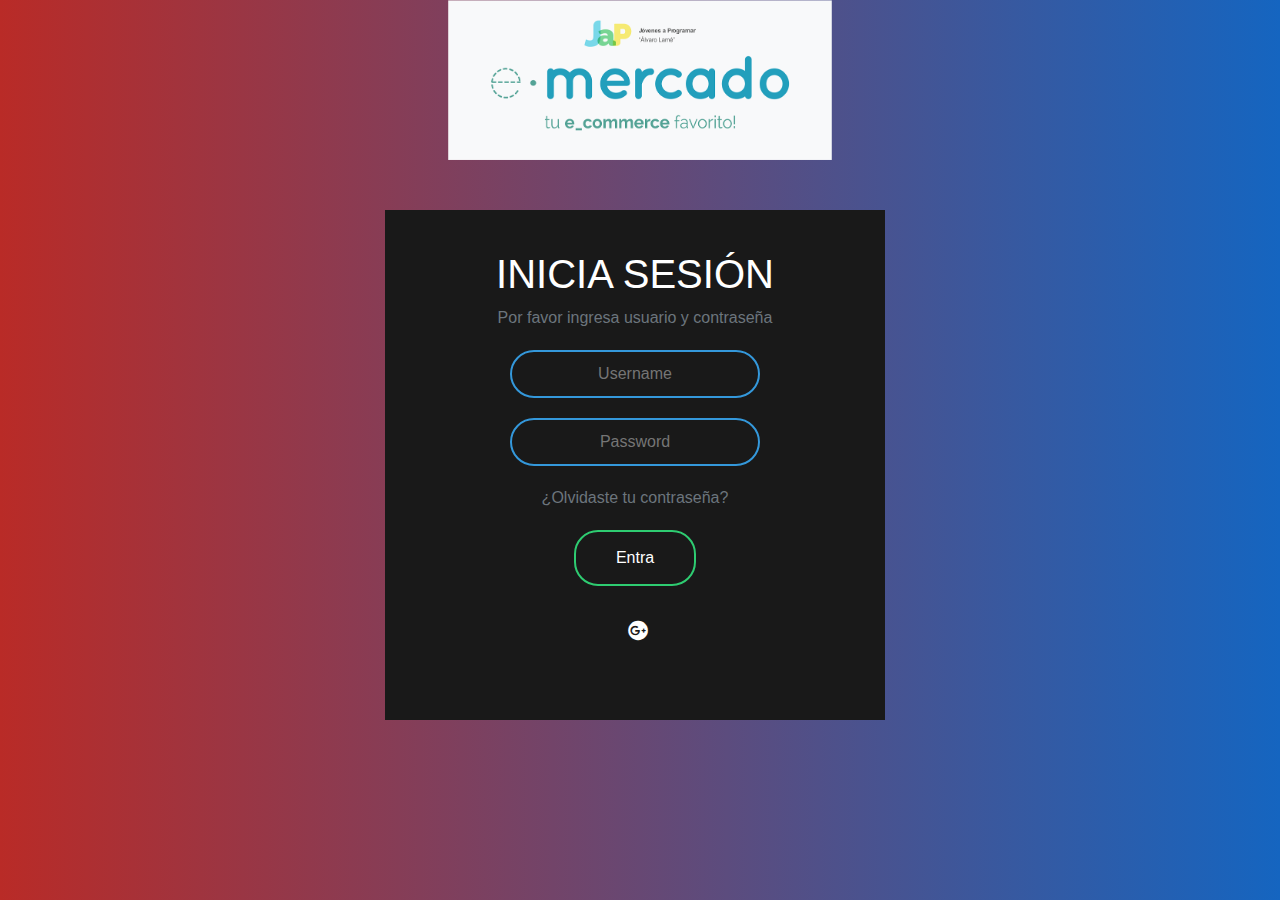
<file: index.html>
<!DOCTYPE html>
<html lang="en">

<head>
  <meta charset="UTF-8">
  <meta http-equiv="X-UA-Compatible" content="IE=edge">
  <meta name="viewport" content="width=device-width, initial-scale=1.0">
  <title>e-Mercado - Inicia sesión</title>
  <link href="css/login.css" rel="stylesheet">
  <link href="https://maxcdn.bootstrapcdn.com/bootstrap/4.0.0/css/bootstrap.min.css" rel="stylesheet">
  <link href="https://use.fontawesome.com/releases/v5.8.1/css/all.css" rel="stylesheet">
  <script src="js/login.js"></script>
  <meta name="google-signin-scope" content="profile email">
  <meta name="google-signin-client_id" content="425220375774-4iskf317vlvqga217o4dpl4fgro7o8lj.apps.googleusercontent.com" >
  <script src="https://apis.google.com/js/platform.js" async defer></script>
</head>

<body>
<div><img class="entrada" src="img/login.png"></div>
  <div class="container">
    <div class="row">
      
      <div class="col-md-6">
        
      <form onsubmit="event.preventDefault()" class="box">
            <h1>Inicia sesión</h1>
            <p class="text-muted"> Por favor ingresa usuario y contraseña</p> <input type="text" id="user" name=""
              placeholder="Username"> <input type="password" id="pass" name="" placeholder="Password"> 
              <a class="forgot text-muted" onclick="laproximasale();">¿Olvidaste tu contraseña?</a> 
              <input type="submit" onclick="ingreso(user.value,pass.value)" name="" value="Entra"
              href="#">
            <div class="col-md-12">
              <ul class="social-network social-circle">
                <li><a href="#" class="icoGoogle" title="Google +"><i class="fab fa-google-plus"></i></a><div class="g-signin2" data-onsuccess="onSignIn" data-theme="dark"></div></li> 
                
      
              </div>
              </ul>
            </div>
          </form>
          
  
   
    </div>

  <footer>
  </footer>

</body>

</html>
</file>
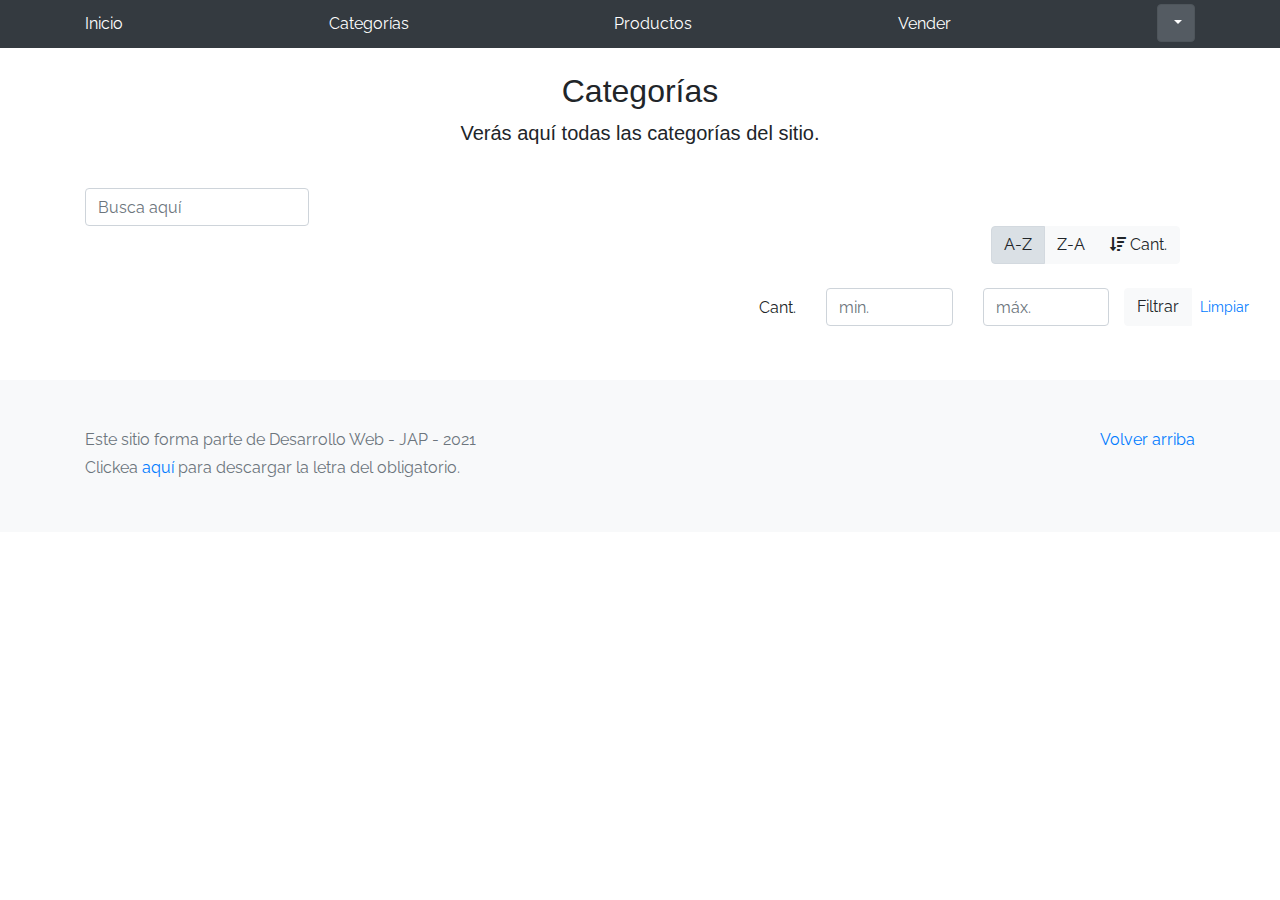
<file: categories.html>
<!DOCTYPE html>
<!-- saved from url=(0049)https://getbootstrap.com/docs/4.3/examples/album/ -->
<html lang="en">

<head>
  <meta http-equiv="Content-Type" content="text/html; charset=UTF-8">
  <meta name="viewport" content="width=device-width, initial-scale=1, shrink-to-fit=no">
  <meta name="description" content="">
  <title>eMercado - Todo lo que busques está aquí</title>

  <link rel="canonical" href="https://getbootstrap.com/docs/4.3/examples/album/">
  <link href="https://fonts.googleapis.com/css?family=Raleway:300,300i,400,400i,700,700i,900,900i" rel="stylesheet">
  <link href="css/font-awesome.min.css" rel="stylesheet">

  <link href="css/bootstrap.min.css" rel="stylesheet">
  <link href="css/styles.css" rel="stylesheet">
</head>

<body>
  <nav class="site-header sticky-top py-1 bg-dark">
    <div class="container d-flex flex-column flex-md-row justify-content-between">
      <a class="py-2 d-none d-md-inline-block" href="inicio.html">Inicio</a>
      <a class="py-2 d-none d-md-inline-block" href="categories.html">Categorías</a>
      <a class="py-2 d-none d-md-inline-block" href="products.html">Productos</a>
      <a class="py-2 d-none d-md-inline-block" href="sell.html">Vender</a>
      <div class="dropdown show">
        <a class="btn btn-secondary dropdown-toggle" href="#" role="button" id="welcome" data-toggle="dropdown"
          aria-haspopup="true" aria-expanded="false">
        </a>
        <div class="dropdown-menu" aria-labelledby="dropdownMenuLink">
          <a class="dropdown-item py-2 d-none d-md-inline-block" href="my-profile.html"> Mi perfil</a>
          <a class="dropdown-item py-2 d-none d-md-inline-block" href="cart.html">Mi carrito</a>
          <a class="dropdown-item py-2 d-none d-md-inline-block" href="index.html" onclick="desconectate();">Cerrar
            Sesión</a>
          <a class="dropdown-item py-2 d-none d-md-inline-block" href="#" onclick="signOut();">Sign out google</a>
        </div>
      </div>
    </div>
  </nav>

  <main role="main" class="pb-5">
    <div class="text-center p-4">
      <h2>Categorías</h2>
      <p class="lead">Verás aquí todas las categorías del sitio.</p>
    </div>
    <div class="container">
      <form class="form-inline ml-auto">
      <input type="text" class="form-control mr-sm-2" placeholder="Busca aquí" id="sagashisa">

      </form>
      <div class="col text-right">
        <div class="btn-group btn-group-toggle mb-4" data-toggle="buttons">
          <label class="btn btn-light active" id="sortAsc">
            <input type="radio" name="options" autocomplete="off" checked>A-Z
          </label>
          <label class="btn btn-light" id="sortDesc">
            <input type="radio" name="options" autocomplete="off">Z-A
          </label>
          <label class="btn btn-light" id="sortByCount">
            <input type="radio" name="options" autocomplete="off"><i class="fas fa-sort-amount-down mr-1"></i>Cant.
          </label>
        </div>
      </div>
    </div>
    <div class="row justify-content-end">
      <div class="col-md-6"></div>
      <div class="col-md-6 col-sm-12 mb-1 container">
        <div class="row container p-0 m-0">
          <div class="col">
            <p class="font-weight-normal text-right my-2">Cant.</p>
          </div>
          <div class="col">
            <input class="form-control" type="number" placeholder="min." id="rangeFilterCountMin">
          </div>
          <div class="col">
            <input class="form-control" type="number" placeholder="máx." id="rangeFilterCountMax">
          </div>
          <div class="col-3 p-0">
            <div class="btn-group" role="group">
              <button class="btn btn-light btn-block" id="rangeFilterCount">Filtrar</button>
              <button class="btn btn-link btn-sm" id="clearRangeFilter">Limpiar</button>
            </div>
          </div>
        </div>
      </div>
    </div>
    <div class="row">
      <div class="list-group" id="cat-list-container">
      </div>
    </div>
    </div>
  </main>
  <footer class="text-muted bg-light">
    <div class="container">
      <p class="float-right">
        <a href="#">Volver arriba</a>
      </p>
      <p>Este sitio forma parte de Desarrollo Web - JAP - 2021</p>
      <p>Clickea <a target="_blank" href="Letra.pdf">aquí</a> para descargar la letra del obligatorio.</p>
    </div>
  </footer>
  <div id="spinner-wrapper">
    <div class="lds-ring">
      <div></div>
      <div></div>
      <div></div>
      <div></div>
    </div>
  </div>
  <script src="js/jquery-3.4.1.min.js"></script>
  <script src="js/bootstrap.bundle.min.js"></script>
  <script src="js/init.js"></script>
  <script src="js/categories.js"></script>
  <script src="js/login.js"></script>
</body>

</html>
</file>
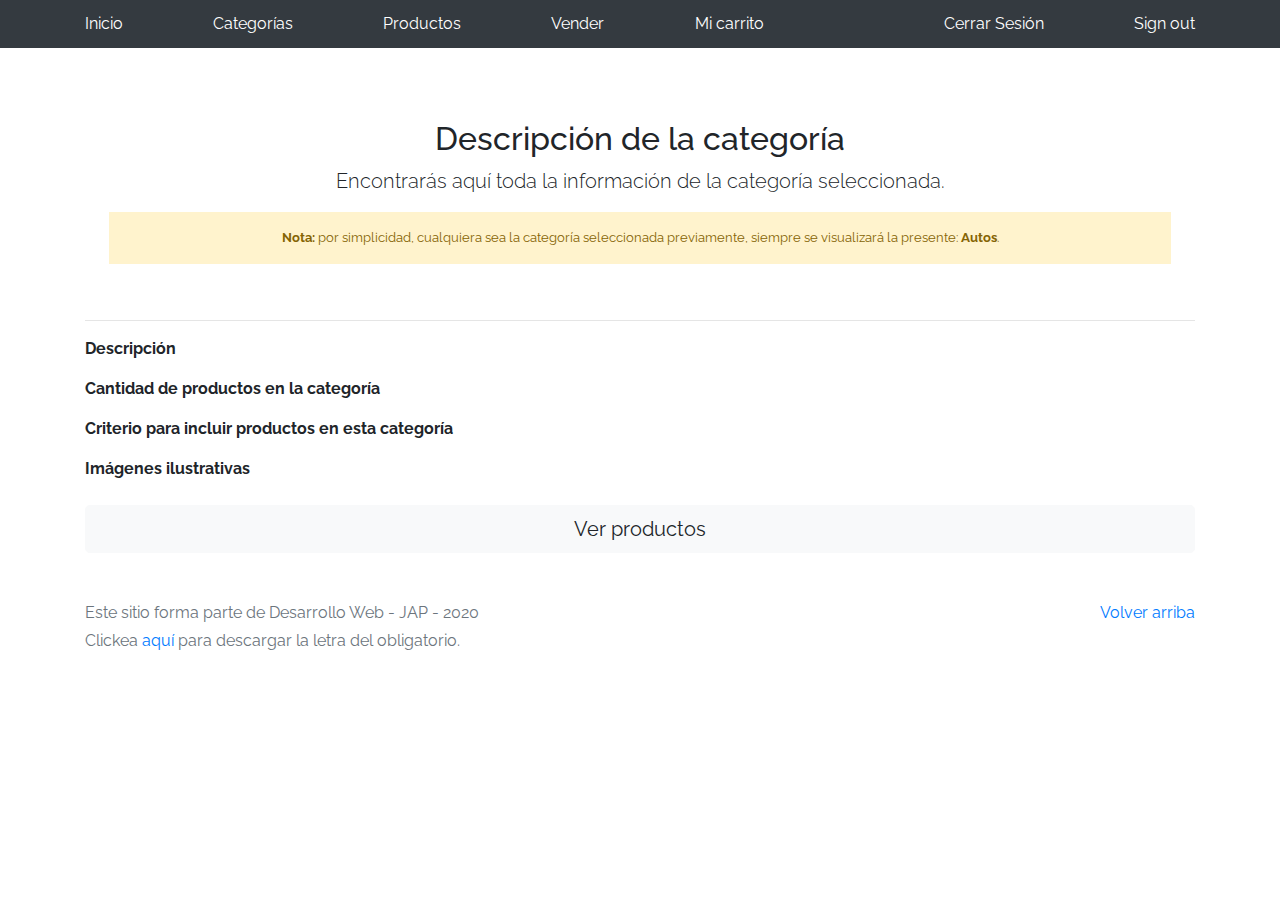
<file: category-info.html>
<!DOCTYPE html>
<!-- saved from url=(0049)https://getbootstrap.com/docs/4.3/examples/album/ -->
<html lang="en">

<head>
  <meta http-equiv="Content-Type" content="text/html; charset=UTF-8">
  <meta name="viewport" content="width=device-width, initial-scale=1, shrink-to-fit=no">
  <meta name="description" content="">
  <title>eMercado - Todo lo que busques está aquí</title>

  <link rel="canonical" href="https://getbootstrap.com/docs/4.3/examples/album/">
  <link href="https://fonts.googleapis.com/css?family=Raleway:300,300i,400,400i,700,700i,900,900i" rel="stylesheet">
  <!-- Bootstrap core CSS -->
  <link href="css/bootstrap.min.css" rel="stylesheet">
  <link href="css/styles.css" rel="stylesheet">
</head>

<body>
  <nav class="site-header sticky-top py-1 bg-dark">
    <div class="container d-flex flex-column flex-md-row justify-content-between">
      <a class="py-2 d-none d-md-inline-block" href="index.html">Inicio</a>
      <a class="py-2 d-none d-md-inline-block" href="categories.html">Categorías</a>
      <a class="py-2 d-none d-md-inline-block" href="products.html">Productos</a>
      <a class="py-2 d-none d-md-inline-block" href="sell.html">Vender</a>
      <a class="py-2 d-none d-md-inline-block" href="cart.html">Mi carrito</a>
      <a class="py-2 d-none d-md-inline-block" href="my-profile.html" id="welcome"></a>
      <a class="py-2 d-none d-md-inline-block" href="index.html" onclick="desconectate();">Cerrar Sesión</a>
      <a class="py-2 d-none d-md-inline-block" href="#" onclick="signOut();">Sign out</a>
    </div>
  </nav>
  <main role="main">
    <div class="container mt-5">
      <div class="text-center p-4">
        <h2>Descripción de la categoría</h2>
        <p class="lead">Encontrarás aquí toda la información de la categoría seleccionada.</p>
        <p class="small alert-warning py-3"><strong>Nota: </strong>por simplicidad, cualquiera sea la categoría
          seleccionada previamente, siempre se visualizará la presente: <strong>Autos</strong>.</p>
      </div>
      <h3 id="categoryName"></h3>
      <hr class="my-3">
      <dl>
        <dt>Descripción</dt>
        <dd>
          <p id="categoryDescription"></p>
        </dd>

        <dt>Cantidad de productos en la categoría</dt>
        <dd>
          <p id="productCount"></p>
        </dd>

        <dt>Criterio para incluir productos en esta categoría</dt>
        <dd>
          <p id="productCriteria"></p>
        </dd>

        <dt>Imágenes ilustrativas</dt>
        <dd>
          <div class="row text-center text-lg-left pt-2" id="productImagesGallery">
          </div>
        </dd>
      </dl>
      <a type="button" class="btn btn-light btn-lg btn-block" href="products.html">Ver productos</a>
    </div>
  </main>
  <footer class="text-muted">
    <div class="container">
      <p class="float-right">
        <a href="#">Volver arriba</a>
      </p>
      <p>Este sitio forma parte de Desarrollo Web - JAP - 2020</p>
      <p>Clickea <a target="_blank" href="Letra.pdf">aquí</a> para descargar la letra del obligatorio.</p>
    </div>
  </footer>
  <div id="spinner-wrapper">
    <div class="lds-ring">
      <div></div>
      <div></div>
      <div></div>
      <div></div>
    </div>
  </div>
  <script src="js/jquery-3.4.1.min.js"></script>
  <script src="js/bootstrap.bundle.min.js"></script>
  <script src="js/init.js"></script>
  <script src="js/category-info.js"></script>
  <script src="js/login.js"></script>
</body>

</html>
</file>
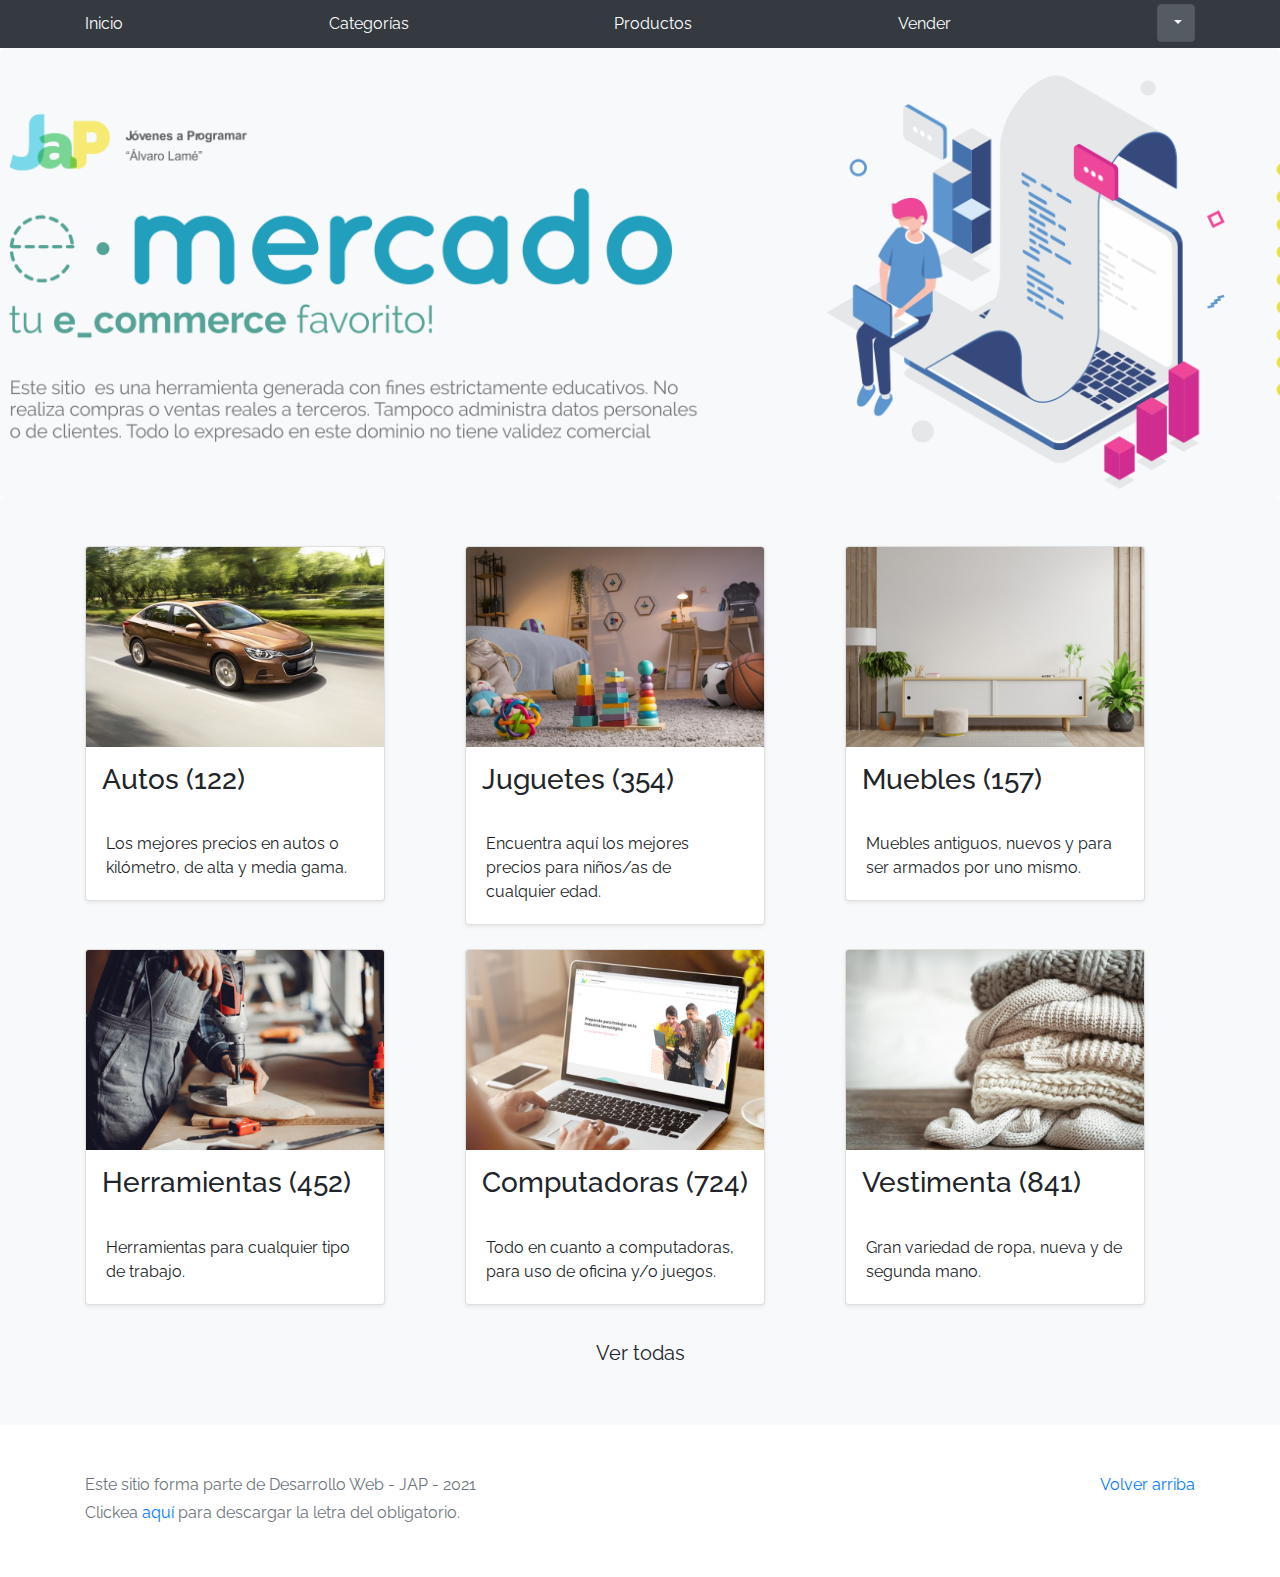
<file: inicio.html>
<!DOCTYPE html>
<!-- saved from url=(0049)https://getbootstrap.com/docs/4.3/examples/album/ -->
<html lang="en">
  <head>
    <meta http-equiv="Content-Type" content="text/html; charset=UTF-8">
    <meta name="viewport" content="width=device-width, initial-scale=1, shrink-to-fit=no">
    <meta name="description" content="">
    <title>eMercado - Todo lo que busques está aquí</title>

    <link rel="canonical" href="https://getbootstrap.com/docs/4.3/examples/album/">
    <link href="https://fonts.googleapis.com/css?family=Raleway:300,300i,400,400i,700,700i,900,900i" rel="stylesheet">
    <!-- Bootstrap core CSS -->
    <link href="css/bootstrap.min.css" rel="stylesheet">
    <link href="css/styles.css" rel="stylesheet">
  </head>
  <body>
    <nav class="site-header sticky-top py-1 bg-dark">
      <div class="container d-flex flex-column flex-md-row justify-content-between">
        <a class="py-2 d-none d-md-inline-block" href="inicio.html">Inicio</a>
        <a class="py-2 d-none d-md-inline-block" href="categories.html">Categorías</a>
        <a class="py-2 d-none d-md-inline-block" href="products.html">Productos</a>
        <a class="py-2 d-none d-md-inline-block" href="sell.html">Vender</a>
        <div class="dropdown show">
          <a class="btn btn-secondary dropdown-toggle" href="#" role="button" id="welcome" data-toggle="dropdown" aria-haspopup="true" aria-expanded="false">
          </a>
          <div class="dropdown-menu" aria-labelledby="dropdownMenuLink">
            <a class="dropdown-item py-2 d-none d-md-inline-block" href="my-profile.html"> Mi perfil</a>
            <a class="dropdown-item py-2 d-none d-md-inline-block" href="cart.html">Mi carrito</a>
            <a class="dropdown-item py-2 d-none d-md-inline-block" href="index.html" onclick="desconectate();">Cerrar Sesión</a>
            <a class="dropdown-item py-2 d-none d-md-inline-block" href="#" onclick="signOut();">Sign out google</a>
          </div>
        </div>
      </div>
    </nav>
    <main role="main">
      <section class="jumbotron text-center">
        <div class="m-5">
          <h1></h1>
        </div>
      </section>
      <div class="album py-5 bg-light">
        <div class="container">
          <div class="row">
            <div class="col-md-4">
              <a href="categories.html" class="card mb-4 shadow-sm custom-card">
                <img class="bd-placeholder-img card-img-top"  src="img/cat1.jpg">
                <h3 class="m-3">Autos (122)</h3>
                <div class="card-body">
                  <p class="card-text">Los mejores precios en autos 0 kilómetro, de alta y media gama.</p>
                </div>
              </a>
            </div>
            <div class="col-md-4">
                <a href="categories.html" class="card mb-4 shadow-sm custom-card">
                  <img class="bd-placeholder-img card-img-top" src="img/cat2.jpg">
                  <h3 class="m-3">Juguetes (354)</h3>
                  <div class="card-body">
                    <p class="card-text">Encuentra aquí los mejores precios para niños/as de cualquier edad.</p>
                  </div>
                </a>
            </div>
            <div class="col-md-4">
                <a href="categories.html" class="card mb-4 shadow-sm custom-card">
                  <img class="bd-placeholder-img card-img-top" src="img/cat3.jpg">
                  <h3 class="m-3">Muebles (157)</h3>
                  <div class="card-body">
                    <p class="card-text">Muebles antiguos, nuevos y para ser armados por uno mismo.</p>
                  </div>
                </a>
            </div>
            <div class="col-md-4">
                <a href="categories.html" class="card mb-4 shadow-sm custom-card">
                  <img class="bd-placeholder-img card-img-top" src="img/cat4.jpg">
                  <h3 class="m-3">Herramientas (452)</h3>
                  <div class="card-body">
                    <p class="card-text">Herramientas para cualquier tipo de trabajo.</p>
                  </div>
                </a>
            </div>
            <div class="col-md-4">
                <a href="categories.html" class="card mb-4 shadow-sm custom-card">
                  <img class="bd-placeholder-img card-img-top" src="img/cat5.jpg">
                  <h3 class="m-3">Computadoras (724)</h3>
                  <div class="card-body">
                    <p class="card-text">Todo en cuanto a computadoras, para uso de oficina y/o juegos.</p>
                  </div>
                </a>
            </div>
            <div class="col-md-4">
                <a href="categories.html" class="card mb-4 shadow-sm custom-card">
                  <img class="bd-placeholder-img card-img-top" src="img/cat6.jpg">
                  <h3 class="m-3">Vestimenta (841)</h3>
                  <div class="card-body">
                    <p class="card-text">Gran variedad de ropa, nueva y de segunda mano.</p>
                  </div>
                </a>
            </div>
          </div>
          <div class="row">
              <a type="button" class="btn btn-light btn-lg btn-block" href="categories.html">Ver todas</a>
          </div>
        </div>
      </div>
    </main>
    <footer class="text-muted">
      <div class="container">
        <p class="float-right">
          <a href="#">Volver arriba</a>
        </p>
        <p>Este sitio forma parte de Desarrollo Web - JAP - 2021</p>
        <p>Clickea <a target="_blank" href="Letra.pdf">aquí</a> para descargar la letra del obligatorio.</p>
      </div>
    </footer>
    <script src="js/jquery-3.4.1.min.js"></script>
    <script src="js/bootstrap.bundle.min.js"></script>
    <script src="js/init.js"></script>
    <script src="js/login.js"></script>
  </body>
</html>
</file>
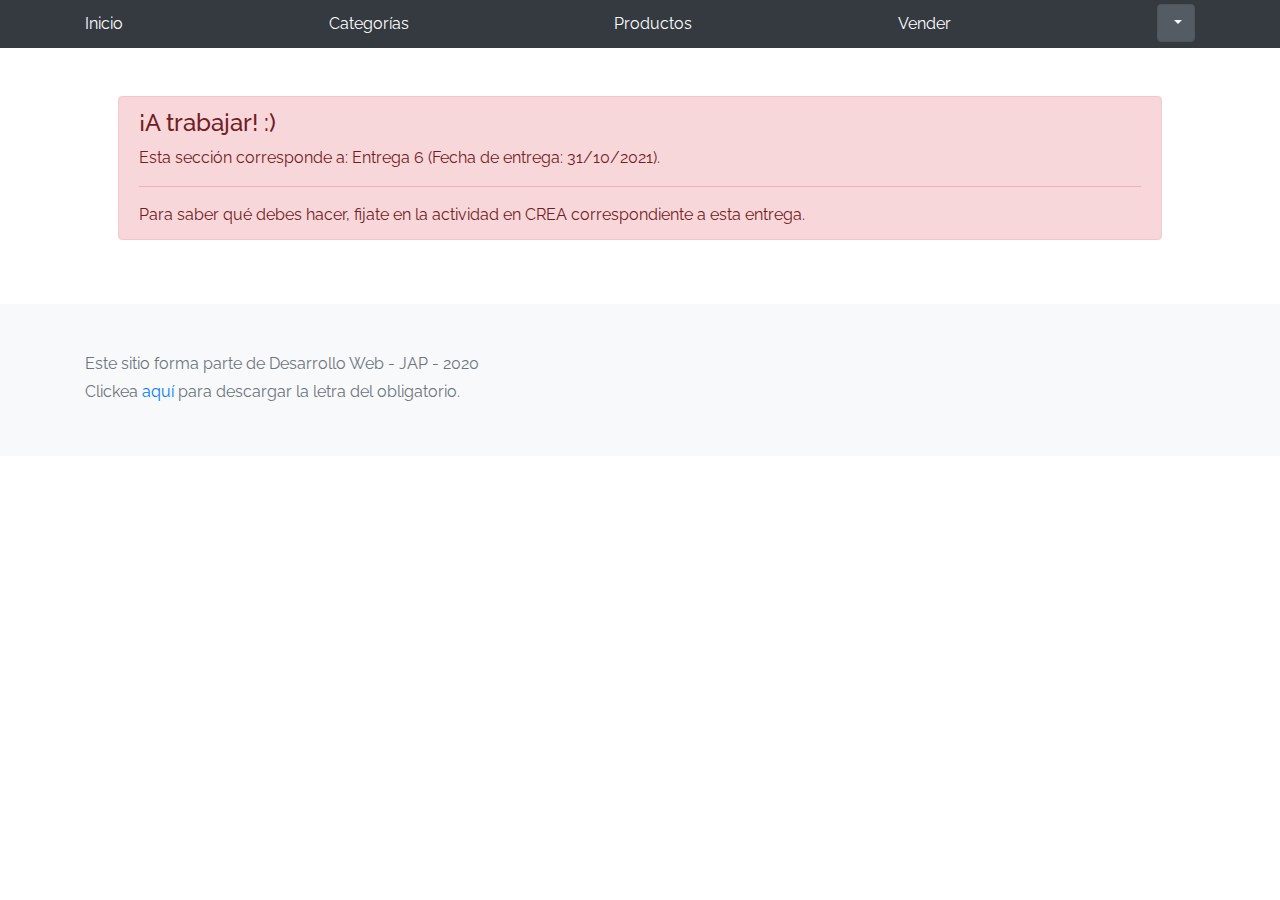
<file: my-profile.html>
<!DOCTYPE html>
<!-- saved from url=(0049)https://getbootstrap.com/docs/4.3/examples/album/ -->
<html lang="en">

<head>
  <meta http-equiv="Content-Type" content="text/html; charset=UTF-8">

  <meta name="viewport" content="width=device-width, initial-scale=1, shrink-to-fit=no">
  <meta name="description" content="">
  <title>eMercado - Todo lo que busques está aquí</title>

  <link rel="canonical" href="https://getbootstrap.com/docs/4.3/examples/album/">
  <link href="https://fonts.googleapis.com/css?family=Raleway:300,300i,400,400i,700,700i,900,900i" rel="stylesheet">

  <style>
    .bd-placeholder-img {
      font-size: 1.125rem;
      text-anchor: middle;
      -webkit-user-select: none;
      -moz-user-select: none;
      -ms-user-select: none;
      user-select: none;
    }

    @media (min-width: 768px) {
      .bd-placeholder-img-lg {
        font-size: 3.5rem;
      }
    }
  </style>
  <link href="css/bootstrap.min.css" rel="stylesheet">
  <link href="css/styles.css" rel="stylesheet">
  <link href="css/dropzone.css" rel="stylesheet">
</head>

<body>
  <nav class="site-header sticky-top py-1 bg-dark">
    <div class="container d-flex flex-column flex-md-row justify-content-between">
      <a class="py-2 d-none d-md-inline-block" href="inicio.html">Inicio</a>
      <a class="py-2 d-none d-md-inline-block" href="categories.html">Categorías</a>
      <a class="py-2 d-none d-md-inline-block" href="products.html">Productos</a>
      <a class="py-2 d-none d-md-inline-block" href="sell.html">Vender</a>
      <div class="dropdown show">
        <a class="btn btn-secondary dropdown-toggle" href="#" role="button" id="welcome" data-toggle="dropdown" aria-haspopup="true" aria-expanded="false">
        </a>
        <div class="dropdown-menu" aria-labelledby="dropdownMenuLink">
          <a class="dropdown-item py-2 d-none d-md-inline-block" href="my-profile.html"> Mi perfil</a>
          <a class="dropdown-item py-2 d-none d-md-inline-block" href="cart.html">Mi carrito</a>
          <a class="dropdown-item py-2 d-none d-md-inline-block" href="index.html" onclick="desconectate();">Cerrar Sesión</a>
          <a class="dropdown-item py-2 d-none d-md-inline-block" href="#" onclick="signOut();">Sign out google</a>
        </div>
      </div>
    </div>
  </nav>
  <div class="container p-5">
    <div class="alert alert-danger" role="alert" style="position: relative; width:auto; top: 0;">
      <h4 class="alert-heading">¡A trabajar! :)</h4>
      <p>Esta sección corresponde a: Entrega 6 (Fecha de entrega: 31/10/2021).</p>
      <hr>
      <p class="mb-0">Para saber qué debes hacer, fijate en la actividad en CREA correspondiente a esta entrega.</p>
    </div>
  </div>
  <footer class="text-muted bg-light">
    <div class="container">
      <p>Este sitio forma parte de Desarrollo Web - JAP - 2020</p>
      <p>Clickea <a target="_blank" href="Letra.pdf">aquí</a> para descargar la letra del obligatorio.</p>
    </div>
  </footer>
  <div class="alert fade alert-success" role="alert" id="alertResult">
    <span id="resultSpan"></span>
    <button type="button" class="close" data-dismiss="alert" aria-label="Close">
      <span aria-hidden="true">&times;</span>
    </button>
  </div>
  <div id="spinner-wrapper">
    <div class="lds-ring">
      <div></div>
      <div></div>
      <div></div>
      <div></div>
    </div>
  </div>
  <script src="js/jquery-3.4.1.min.js"></script>
  <script src="js/bootstrap.bundle.min.js"></script>
  <script src="js/dropzone.js"></script>
  <script src="js/init.js"></script>
  <script src="js/my-profile.js"></script>
  <script src="js/login.js"></script>
</body>

</html>
</file>
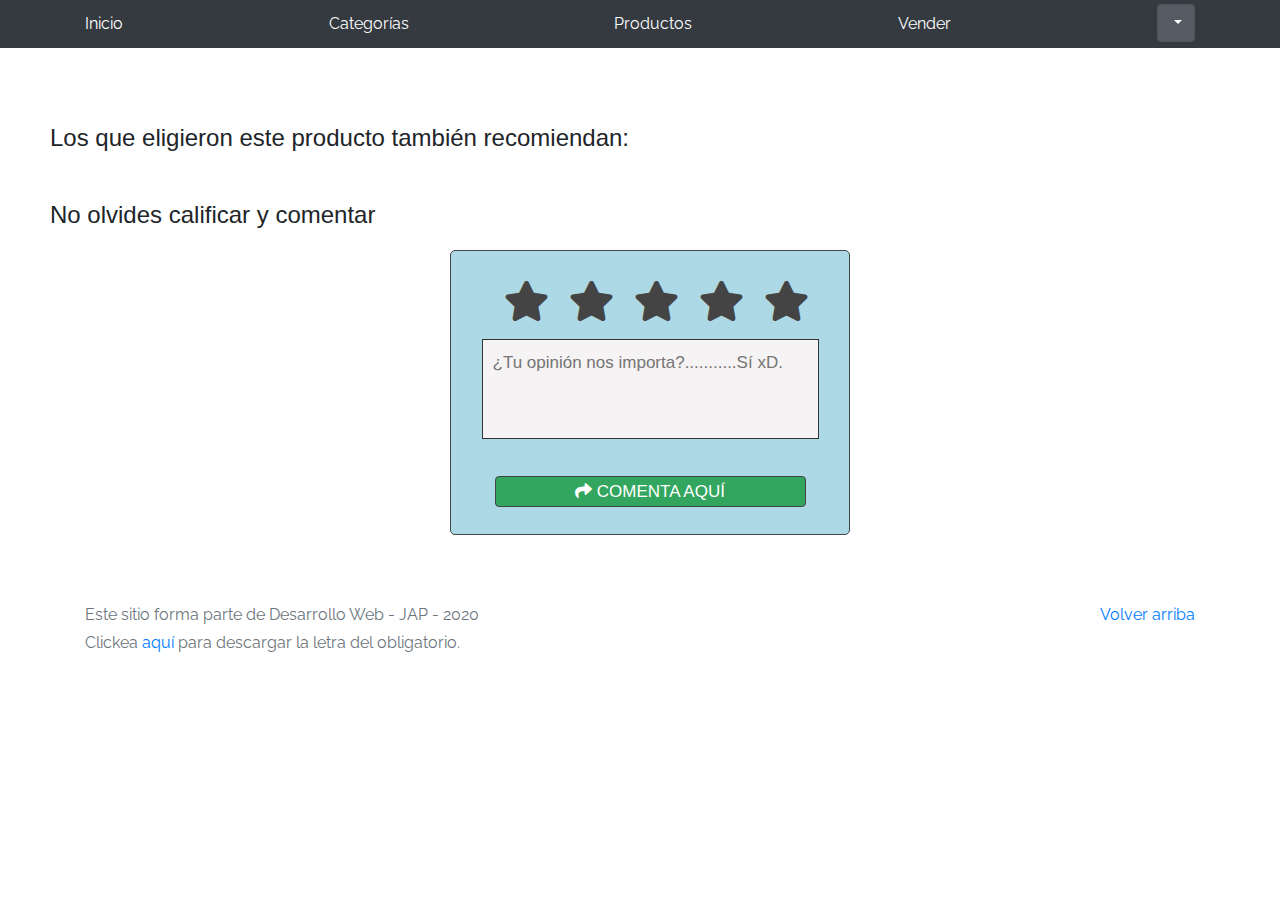
<file: product-info.html>
<!DOCTYPE html>
<!-- saved from url=(0049)https://getbootstrap.com/docs/4.3/examples/album/ -->
<html lang="en">

<head>
  <meta http-equiv="Content-Type" content="text/html; charset=UTF-8">
  <meta name="viewport" content="width=device-width, initial-scale=1, shrink-to-fit=no">
  <meta name="description" content="">
  <title>eMercado - Todo lo que busques está aquí</title>

  <link rel="canonical" href="https://getbootstrap.com/docs/4.3/examples/album/">
  <link href="https://fonts.googleapis.com/css?family=Raleway:300,300i,400,400i,700,700i,900,900i" rel="stylesheet">
  <link href="css/font-awesome.min.css" rel="stylesheet">
  <link href="css/bootstrap.min.css" rel="stylesheet">
  <link href="css/styles.css" rel="stylesheet">
  <link href="css/productStyles.css" rel="stylesheet">

  <link rel="stylesheet" href="http://netdna.bootstrapcdn.com/font-awesome/4.2.0/css/font-awesome.min.css">
  <link rel="stylesheet" href="https://cdnjs.cloudflare.com/ajax/libs/font-awesome/5.15.3/css/all.min.css" />



</head>

<body>
  <nav class="site-header sticky-top py-1 bg-dark">
    <div class="container d-flex flex-column flex-md-row justify-content-between">
      <a class="py-2 d-none d-md-inline-block" href="index.html">Inicio</a>
      <a class="py-2 d-none d-md-inline-block" href="categories.html">Categorías</a>
      <a class="py-2 d-none d-md-inline-block" href="products.html">Productos</a>
      <a class="py-2 d-none d-md-inline-block" href="sell.html">Vender</a>
      <div class="dropdown show">
        <a class="btn btn-secondary dropdown-toggle" href="#" role="button" id="welcome" data-toggle="dropdown"
          aria-haspopup="true" aria-expanded="false">
        </a>
        <div class="dropdown-menu" aria-labelledby="dropdownMenuLink">
          <a class="dropdown-item py-2 d-none d-md-inline-block" href="my-profile.html"> Mi perfil</a>
          <a class="dropdown-item py-2 d-none d-md-inline-block" href="cart.html">Mi carrito</a>
          <a class="dropdown-item py-2 d-none d-md-inline-block" href="index.html" onclick="desconectate();">Cerrar
            Sesión</a>
          <a class="dropdown-item py-2 d-none d-md-inline-block" href="#" onclick="signOut();">Sign out google</a>
        </div>
      </div>
    </div>
  </nav>

  <!-- CONTENEDOR DE INFORMACIÓN -->
  <div class="homura">
    <h2 id="namae"></h2>
    <p id="deskuripushon"></p>
    <h2 id="kau"></h2>
    </hr>
  </div>
  


  <!-- GALERIA DE IMÁGENES -->
  <div class="homura_prod" id="saya">
  </div>
  <h4>Los que eligieron este producto también recomiendan:</h4>
  <div class="homura_rel" id="relationed">
  </div>

  <h4>No olvides calificar y comentar</h4>

  <!-- ESPACIO PARA PUNTUAR Y ESCRIBIR COMENTARIO -->
  <div class="containerComments">
    <div class="post">
      <div class="text">Gracias por tu recomendación :D</div>
      <div class="edit">Editar</div>
    </div>
    <div class="star-widget">
      <input type="radio" name="rate" id="rate-5" value="5" onclick="calificacion(5)">
      <label for="rate-5" class="fas fa-star"></label>
      <input type="radio" name="rate" id="rate-4" value="4" onclick="calificacion(4)">
      <label for="rate-4" class="fas fa-star"></label>
      <input type="radio" name="rate" id="rate-3" value="3" onclick="calificacion(3)">
      <label for="rate-3" class="fas fa-star"> </label>
      <input type="radio" name="rate" id="rate-2" value="2" onclick="calificacion(2)">
      <label for="rate-2" class="fas fa-star"></label>
      <input type="radio" name="rate" id="rate-1" value="1" onclick="calificacion(1)">
      <label for="rate-1" class="fas fa-star"></label>
      <form method="POST">
        <header></header>
        <div class="textarea" >
          <textarea id="comentador" cols="30" placeholder="¿Tu opinión nos importa?...........Sí xD."></textarea>
        </div>

        <div class="btn">
          <button class="btn btn-success green" id="comentt" type="submit"><i class="fa fa-share"></i>
            Comenta aquí</button>
        </div>
      </form>
    </div>
  </div>

  <!-- ESTE SCRIPT DINAMIZA LA CAJA PARA ESCRIBIR EL COMENTARIO -->
  <script>
    const btn = document.querySelector("button");
    const post = document.querySelector(".post");
    const widget = document.querySelector(".star-widget");
    const editBtn = document.querySelector(".edit");
    btn.onclick = () => {
      widget.style.display = "none";
      post.style.display = "block";
      editBtn.onclick = () => {
        widget.style.display = "block";
        post.style.display = "none";
      }
      return false;
    }
  </script>

  <!-- CAJA DE COMENTARIOS -->
  <div id="commentto">
  </div>





















  <footer class="text-muted">
    <div class="container">
      <p class="float-right">
        <a href="#">Volver arriba</a>
      </p>
      <p>Este sitio forma parte de Desarrollo Web - JAP - 2020</p>
      <p>Clickea <a target="_blank" href="Letra.pdf">aquí</a> para descargar la letra del obligatorio.</p>
    </div>
  </footer>
  <div id="spinner-wrapper">
    <div class="lds-ring">
      <div></div>
      <div></div>
      <div></div>
      <div></div>
    </div>
  </div>
  <script src="js/jquery-3.4.1.min.js"></script>
  <script src="js/bootstrap.bundle.min.js"></script>
  <script src="js/init.js"></script>
  <script src="js/product-info.js"></script>
  <script src="js/login.js"></script>
</body>

</html>
</file>
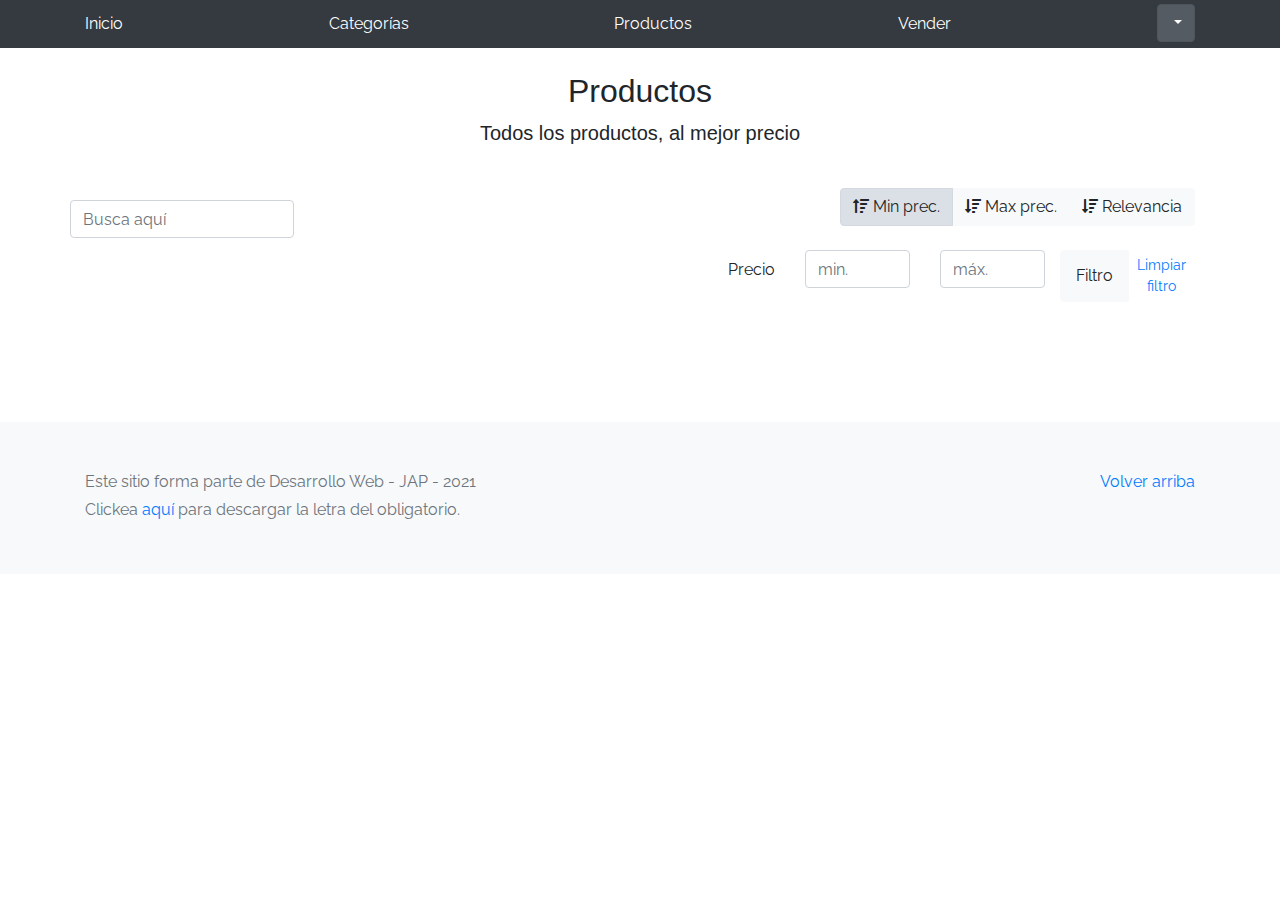
<file: products.html>
<!DOCTYPE html>
<!-- saved from url=(0049)https://getbootstrap.com/docs/4.3/examples/album/ -->
<html lang="en">

<head>
  <meta http-equiv="Content-Type" content="text/html; charset=UTF-8">
  <meta name="viewport" content="width=device-width, initial-scale=1, shrink-to-fit=no">
  <meta name="description" content="">
  <title>eMercado - Todo lo que busques está aquí</title>

  <link rel="canonical" href="https://getbootstrap.com/docs/4.0/examples/album/">
  <link href="https://fonts.googleapis.com/css?family=Raleway:300,300i,400,400i,700,700i,900,900i" rel="stylesheet">
  <link href="css/font-awesome.min.css" rel="stylesheet">
  <link href="css/bootstrap.min.css" rel="stylesheet">
  <link href="css/styles.css" rel="stylesheet">
</head>

<body>
  <nav class="site-header sticky-top py-1 bg-dark">
    <div class="container d-flex flex-column flex-md-row justify-content-between">
      <a class="py-2 d-none d-md-inline-block" href="inicio.html">Inicio</a>
      <a class="py-2 d-none d-md-inline-block" href="categories.html">Categorías</a>
      <a class="py-2 d-none d-md-inline-block" href="products.html">Productos</a>
      <a class="py-2 d-none d-md-inline-block" href="sell.html">Vender</a>
      <div class="dropdown show">
        <a class="btn btn-secondary dropdown-toggle" href="#" role="button" id="welcome" data-toggle="dropdown"
          aria-haspopup="true" aria-expanded="false">
        </a>
        <div class="dropdown-menu" aria-labelledby="dropdownMenuLink">
          <a class="dropdown-item py-2 d-none d-md-inline-block" href="my-profile.html"> Mi perfil</a>
          <a class="dropdown-item py-2 d-none d-md-inline-block" href="cart.html">Mi carrito</a>
          <a class="dropdown-item py-2 d-none d-md-inline-block" href="index.html" onclick="desconectate();">Cerrar
            Sesión</a>
          <a class="dropdown-item py-2 d-none d-md-inline-block" href="#" onclick="signOut();">Sign out google</a>
        </div>
      </div>
    </div>
  </nav>

  <main role="main" class="pb-5">
    <div class="text-center p-4">
      <h2>Productos</h2>
      <p class="lead">Todos los productos, al mejor precio</p>
    </div>
    <div class="container">
      <div class="row">
        <form class="form-inline ml-auto">
          <input type="text" class="form-control mr-sm-2" placeholder="Busca aquí" id="sagashisa">

        </form>

        <div class="col text-right">

          <div class="btn-group btn-group-toggle mb-4 " data-toggle="buttons">

            <label class="btn btn-light active" id="sortAsc">
              <input type="radio" name="options" autocomplete="off" checked><i
                class="fas fa-sort-amount-up mr-1"></i>Min prec.
            </label>
            <label class="btn btn-light" id="sortDesc">
              <input type="radio" name="options" autocomplete="off"><i class="fas fa-sort-amount-down mr-1"></i>Max
              prec.
            </label>
            <label class="btn btn-light" id="sortBySold">
              <input type="radio" name="options" autocomplete="off"><i
                class="fas fa-sort-amount-down mr-1"></i>Relevancia
            </label>
          </div>
        </div>
      </div>
      <div class="row justify-content-end" >
        <div class="col-md-6"></div>
        <div class="col-md-6 col-sm-12 mb-1 container">
          <div class="row container p-0 m-0">
            <div class="col">
              <p class="font-weight-normal text-right my-2">Precio</p>
            </div>
            <div class="col">
              <input class="form-control" type="number" placeholder="min." id="rangeFilterCostMin">
            </div>
            <div class="col">
              <input class="form-control" type="number" placeholder="máx." id="rangeFilterCostMax">
            </div>
            <div class="col-3 p-0">
              <div class="btn-group" role="group">
                <button class="btn btn-light btn-block" id="rangeFilterCost">Filtro</button>
                <button class="btn btn-link btn-sm" id="clearRangeFilterCost">Limpiar filtro</button>
              </div>
            </div>
          </div>
        </div>
      </div>

      <br> <br>
      <div class="homura" id="prod-list-container" >
      </div>
  </main>

  <footer class="text-muted bg-light">
    <div class="container">
      <p class="float-right">
        <a href="#">Volver arriba</a>
      </p>
      <p>Este sitio forma parte de Desarrollo Web - JAP - 2021</p>
      <p>Clickea <a target="_blank" href="Letra.pdf">aquí</a> para descargar la letra del obligatorio.</p>
    </div>
  </footer>
  <div id="spinner-wrapper">
    <div class="lds-ring">
      <div></div>
      <div></div>
      <div></div>
      <div></div>
    </div>
  </div>
  <script src="js/jquery-3.4.1.min.js"></script>
  <script src="js/bootstrap.bundle.min.js"></script>
  <script src="js/init.js"></script>
  <script src="js/products.js"></script>
  <script src="js/login.js"></script>
</body>

</html>
</file>
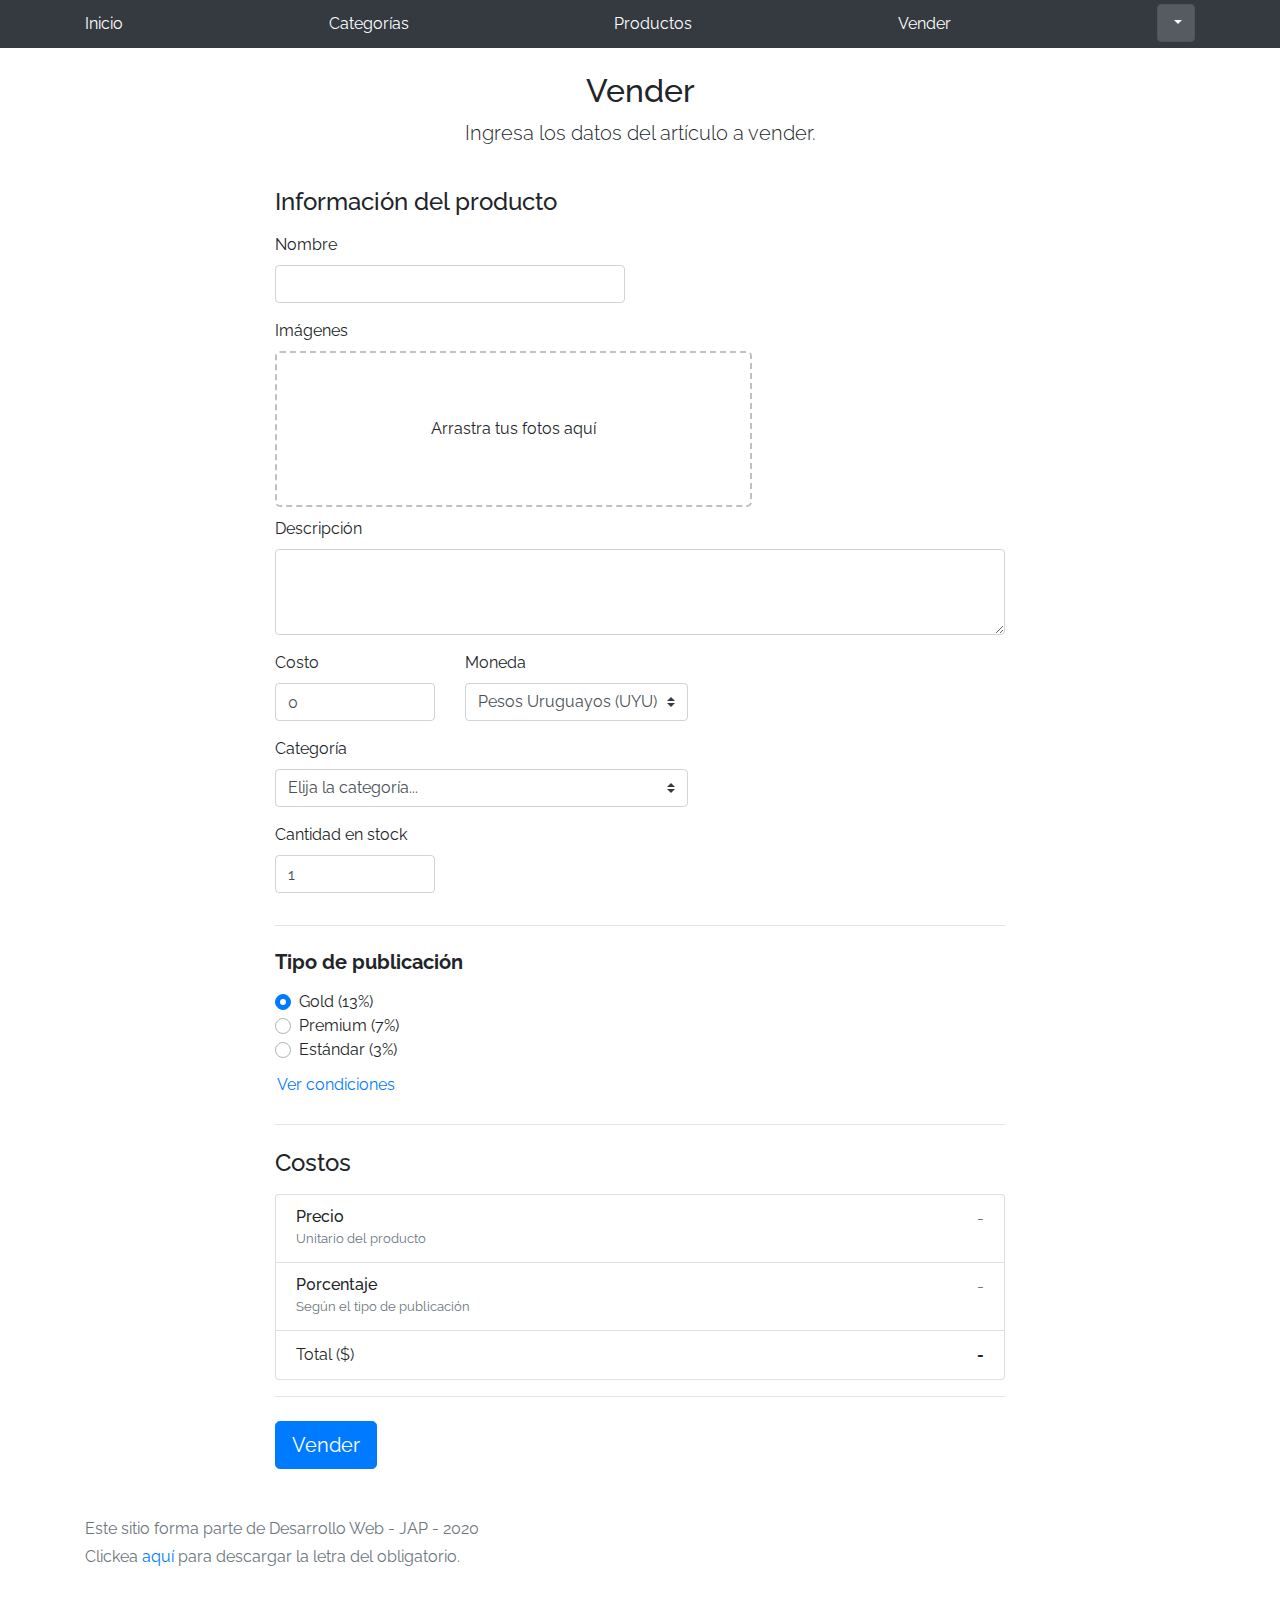
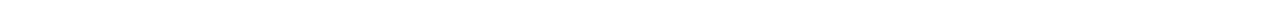
<file: sell.html>
<!DOCTYPE html>
<!-- saved from url=(0049)https://getbootstrap.com/docs/4.3/examples/album/ -->
<html lang="en"><head><meta http-equiv="Content-Type" content="text/html; charset=UTF-8">
    
    <meta name="viewport" content="width=device-width, initial-scale=1, shrink-to-fit=no">
    <meta name="description" content="">
    <title>eMercado - Todo lo que busques está aquí</title>

    <link rel="canonical" href="https://getbootstrap.com/docs/4.3/examples/album/">
    <link href="https://fonts.googleapis.com/css?family=Raleway:300,300i,400,400i,700,700i,900,900i" rel="stylesheet">

    <style>
      .bd-placeholder-img {
        font-size: 1.125rem;
        text-anchor: middle;
        -webkit-user-select: none;
        -moz-user-select: none;
        -ms-user-select: none;
        user-select: none;
      }

      @media (min-width: 768px) {
        .bd-placeholder-img-lg {
          font-size: 3.5rem;
        }
      }
    </style>
    <link href="css/bootstrap.min.css" rel="stylesheet">
    <link href="css/styles.css" rel="stylesheet">
    <link href="css/dropzone.css" rel="stylesheet">
  </head>
  <body>
    <nav class="site-header sticky-top py-1 bg-dark">
      <div class="container d-flex flex-column flex-md-row justify-content-between">
        <a class="py-2 d-none d-md-inline-block" href="inicio.html">Inicio</a>
        <a class="py-2 d-none d-md-inline-block" href="categories.html">Categorías</a>
        <a class="py-2 d-none d-md-inline-block" href="products.html">Productos</a>
        <a class="py-2 d-none d-md-inline-block" href="sell.html">Vender</a>
        <div class="dropdown show">
          <a class="btn btn-secondary dropdown-toggle" href="#" role="button" id="welcome" data-toggle="dropdown" aria-haspopup="true" aria-expanded="false">
          </a>
          <div class="dropdown-menu" aria-labelledby="dropdownMenuLink">
            <a class="dropdown-item py-2 d-none d-md-inline-block" href="my-profile.html"> Mi perfil</a>
            <a class="dropdown-item py-2 d-none d-md-inline-block" href="cart.html">Mi carrito</a>
            <a class="dropdown-item py-2 d-none d-md-inline-block" href="index.html" onclick="desconectate();">Cerrar Sesión</a>
            <a class="dropdown-item py-2 d-none d-md-inline-block" href="#" onclick="signOut();">Sign out google</a>
          </div>
        </div>
      </div>
    </nav>
      <div class="container">
        <div class="text-center p-4">
          <h2>Vender</h2>
          <p class="lead">Ingresa los datos del artículo a vender.</p>
        </div>
        <div class="row justify-content-md-center">
          <div class="col-md-8 order-md-1">
            <h4 class="mb-3">Información del producto</h4>
            <form class="needs-validation" id="sell-info">
              <div class="row">
                <div class="col-md-6 mb-3">
                  <label for="productName">Nombre</label>
                  <input type="text" class="form-control" id="productName" placeholder="" value="" >
                  <div class="invalid-feedback">
                    Ingresa un nombre
                  </div>
                </div>
              </div>
              <div class="row">
                <div class="col-md-8 order-md-1">
                    <label for="zip">Imágenes</label>
                    <div class="needsclick dz-clickable" id="file-upload">
                      <div class="dz-message needsclick">
                        Arrastra tus fotos aquí<br>
                      </div>
                    </div>
                </div>
              </div>
              <div class="row">
                  <div class="col-md-12 mb-3">
                      <label for="productDescription">Descripción</label>
                      <textarea class="form-control" id="productDescription" rows="3"></textarea>
                  </div>
                </div>
              <div class="row">
                <div class="col-md-3 mb-3">
                  <label for="zip">Costo</label>
                  <input type="number" class="form-control" id="productCostInput" placeholder="" required="" value="0" min="0">
                  <div class="invalid-feedback">
                    El costo debe ser mayor que 0.
                  </div>
                </div>
                <div class="col-md-4 mb-3">
                    <label for="state">Moneda</label>
                    <select class="custom-select d-block w-100" id="productCurrency" required="">
                      <option selected>Pesos Uruguayos (UYU)</option>
                      <option>Dólares (USD)</option>
                    </select>
                    <div class="invalid-feedback">
                      Ingresa una categoría válida.
                    </div>
                  </div>
              </div>
              <div class="row">
                  <div class="col-md-7 mb-3">
                  <label for="state">Categoría</label>
                  <select class="custom-select d-block w-100" id="productCategory">
                    <option value="">Elija la categoría...</option>
                    <option>Autos</option>
                    <option>Juguetes</option>
                    <option>Muebles</option>
                    <option>Herramientas</option>
                    <option>Computadoras</option>
                    <option>Vestimenta</option>
                  </select>
                  <div class="invalid-feedback">
                    Por favor ingresa una categoría válida.
                  </div>
                </div>
              </div>
              <div class="row">
                  <div class="col-md-3 mb-3">
                    <label for="productCountInput">Cantidad en stock</label>
                    <input type="number" class="form-control" id="productCountInput" placeholder="" required="" value="1" min="0">
                    <div class="invalid-feedback">
                      La cantidad es requerida.
                    </div>
                  </div>
                </div>
              <hr class="mb-4">
              <h5 class="mb-3">Tipo de publicación</h5>
              <div class="d-block my-3">
                <div class="custom-control custom-radio">
                  <input id="goldradio" name="publicationType" type="radio" class="custom-control-input" checked="" required="">
                  <label class="custom-control-label" for="goldradio">Gold (13%)</label>
                </div>
                <div class="custom-control custom-radio">
                  <input id="premiumradio" name="publicationType" type="radio" class="custom-control-input" required="">
                  <label class="custom-control-label" for="premiumradio">Premium (7%)</label>
                </div>
                <div class="custom-control custom-radio">
                  <input id="standardradio" name="publicationType" type="radio" class="custom-control-input" required="">
                  <label class="custom-control-label" for="standardradio">Estándar (3%)</label>
                </div>
                <div class="row">
                  <button type="button" class="m-1 btn btn-link" data-toggle="modal" data-target="#contidionsModal">Ver condiciones</button>
                </div>
              </div>
              <hr class="mb-4">
              <h4 class="mb-3">Costos</h4>
              <ul class="list-group mb-3">
                  <li class="list-group-item d-flex justify-content-between lh-condensed">
                    <div>
                      <h6 class="my-0">Precio</h6>
                      <small class="text-muted">Unitario del producto</small>
                    </div>
                    <span class="text-muted" id="productCostText">-</span>
                  </li>
                  <li class="list-group-item d-flex justify-content-between lh-condensed">
                    <div>
                      <h6 class="my-0">P0rcentaje</h6>
                      <small class="text-muted">Según el tipo de publicación</small>
                    </div>
                    <span class="text-muted" id="comissionText">-</span>
                  </li>
                  <li class="list-group-item d-flex justify-content-between">
                    <span>Total ($)</span>
                    <strong id="totalCostText">-</strong>
                  </li>
                </ul>
              <hr class="mb-4">
              <button class="btn btn-primary btn-lg" type="submit">Vender</button>
            </form>
          </div>
        </div>
      </div>
      <footer class="text-muted">
        <div class="container">
            <p>Este sitio forma parte de Desarrollo Web - JAP - 2020</p>
            <p>Clickea <a target="_blank" href="Letra.pdf">aquí</a> para descargar la letra del obligatorio.</p>
        </div>
      </footer>
      <div class="alert fade" role="alert" id="alertResult">
          <span id="resultSpan"></span>
          <button type="button" class="close" data-dismiss="alert" aria-label="Close">
              <span aria-hidden="true">&times;</span>
          </button>
      </div>

      <div class="modal fade" tabindex="-1" role="dialog" id="contidionsModal">
        <div class="modal-dialog" role="document">
          <div class="modal-content">
            <div class="modal-header">
              <h5 class="modal-title">Condiciones de publicación</h5>
              <button type="button" class="close" data-dismiss="modal" aria-label="Close">
                <span aria-hidden="true">&times;</span>
              </button>
            </div>
            <div class="modal-body">
              <div class="container">
                  <div class="row">
                      <h5 class="text-warning">Gold (13%)</h5>
                      <p class="muted text-justify">Tu producto se verá de forma promocionada en portada, además de las condiciones de Premium y Estándar.</p>
                  </div>
                  <hr>
                  <div class="row">
                      <h5 class="text-primary">Stándar (7%)</h5>
                      <p class="muted text-justify">Se mostrará el producto en los primeros lugares de resultados de búsqueda, así cómo cuando se ingrese a la categoría que pertenezca.</p>
                  </div>
                  <hr>
                  <div class="row">
                      <h5 class="text-secondary">Estándar (3%)</h5>
                      <p class="muted text-justify">El producto se listará en la categoría correspondiente, así como en los resultados de búsquedas que coincidan con las palabras claves en el nombre.</p>
                  </div>
              </div>
            </div>
            <div class="modal-footer">
              <button type="button" class="btn btn-primary" data-dismiss="modal">Cerrar</button>
            </div>
          </div>
        </div>
      </div>
      <div id="spinner-wrapper"><div class="lds-ring"><div></div><div></div><div></div><div></div></div></div>
      <script src="js/jquery-3.4.1.min.js"></script>
      <script src="js/bootstrap.bundle.min.js"></script>
      <script src="js/dropzone.js"></script>
      <script src="js/init.js"></script>
      <script src="js/sell.js"></script>
      <script src="js/login.js"></script>
    </body>
</html>
</file>
<file: css/login.css>
body {
    margin: 0;
    padding: 0;
    font-family: sans-serif;
    background: linear-gradient(to right, #b92b27, #1565c0)
}

.card {
    margin-bottom: 30px;
    border: none
}

.box {
    width: 500px;
    padding: 40px;
   
        background: #191919;
    ;
    text-align: center;
    transition: 0.25s;
    margin-top: 50px;
    margin-bottom: auto;
    margin-left: 300px;
}

.box input[type="text"],
.box input[type="password"] {
    border: 0;
    background: none;
    display: block;
    margin: 20px auto;
    text-align: center;
    border: 2px solid #3498db;
    padding: 10px 10px;
    width: 250px;
    outline: none;
    color: white;
    border-radius: 24px;
    transition: 0.25s
}

.box h1 {
    color: white;
    text-transform: uppercase;
    font-weight: 500
}

.box input[type="text"]:focus,
.box input[type="password"]:focus {
    width: 300px;
    border-color: #2ecc71
}

.box input[type="submit"] {
    border: 0;
    background: none;
    display: block;
    margin: 20px auto;
    text-align: center;
    border: 2px solid #2ecc71;
    padding: 14px 40px;
    outline: none;
    color: white;
    border-radius: 24px;
    transition: 0.25s;
    cursor: pointer
}

.box input[type="submit"]:hover {
    background: #2ecc71
}

.forgot {
    text-decoration: underline
}

ul.social-network {
    list-style: none;
    display: inline;
    margin-left: 0 !important;
    padding: 0
}

ul.social-network li {
    display: inline;
    margin: 0 5px
}

.social-network a.icoFacebook:hover {
    background-color: #3B5998
}

.social-network a.icoTwitter:hover {
    background-color: #33ccff
}

.social-network a.icoGoogle:hover {
    background-color: #BD3518
}

.social-network a.icoFacebook:hover i,
.social-network a.icoTwitter:hover i,
.social-network a.icoGoogle:hover i {
    color: #fff
}

a.socialIcon:hover,
.socialHoverClass {
    color: #44BCDD
}

.social-circle li a {
    display: inline-block;
    position: relative;
    margin: 0 auto 0 auto;
    border-radius: 50%;
    text-align: center;
    width: 50px;
    height: 50px;
    font-size: 20px
}

.social-circle li i {
    margin: 0;
    line-height: 50px;
    text-align: center
}

.social-circle li a:hover i,
.triggeredHover {
    transform: rotate(360deg);
    transition: all 0.2s
}

.social-circle i {
    color: #fff;
    transition: all 0.8s;
    transition: all 0.8s
}

.entrada {
    width: 30%;
    display: block;
    margin: auto;
}

footer {
    margin-top: 50px;
}
</file>
<file: css/styles.css>
.jumbotron, .card-body, .container, .site-header{
    font-family: 'Raleway', serif !important;
}

.jumbotron .display-4{
    font-weight: bold;
}

.jumbotron {
  height: 50vh;
  padding: 5em inherit;
  margin-bottom: 0;
  background-color: #53C0FB;
  background: url('../img/cover_back.png');
  background-size: cover;
  background-position: center;
  background-repeat: no-repeat;
  color: black;
  font-weight: bold;
}

@media (min-width: 768px) {
  .jumbotron {
    padding-top: 6rem;
    padding-bottom: 6rem;
  }
}

.jumbotron p:last-child {
  margin-bottom: 0;
}

.jumbotron-heading {
  font-weight: 300;
}

.jumbotron .container {
  max-width: 40rem;
  background-color: rgba(255, 255, 255, 0.5);
  border-radius: 10px;
  text-shadow: 1px 1px 2px grey;
}

.jumbotron .lead{
  font-size: 38px;
}

footer {
  padding-top: 3rem;
  padding-bottom: 3rem;
}

footer p {
  margin-bottom: .25rem;
}

.site-header a {
  color: white;
  transition: ease-in-out color .15s;
}

.light-text {
  color: white;
}

.site-header .dropdown-menu a {
  color: black;
}

.dropzone{
  border: 2px dashed #0087F7;
  border-radius: 5px;
  background: white;
}

.alert{
  position: fixed;
  top:80px;
  width: 50%;
  left: 50%;
  transform: translate(-50%, 0);
}

.lds-ring {
  display: inline-block;
  position: relative;
  width: 64px;
  height: 64px;
  top:50%;
  left: 50%;
}
.lds-ring div {
  box-sizing: border-box;
  display: block;
  position: absolute;
  width: 51px;
  height: 51px;
  margin: 6px;
  border: 6px solid #fff;
  border-radius: 50%;
  animation: lds-ring 1.2s cubic-bezier(0.5, 0, 0.5, 1) infinite;
  border-color: #fff transparent transparent transparent;
}
.lds-ring div:nth-child(1) {
  animation-delay: -0.45s;
}
.lds-ring div:nth-child(2) {
  animation-delay: -0.3s;
}
.lds-ring div:nth-child(3) {
  animation-delay: -0.15s;
}
@keyframes lds-ring {
  0% {
    transform: rotate(0deg);
  }
  100% {
    transform: rotate(360deg);
  }
}

#spinner-wrapper{
  position: fixed;
  background-color: rgba(0,0,0,0.5);
  width:100%;
  height: 100%;
  top:0;
  left:0;
  z-index: 1021;
  display: none;
}

a.custom-card,
a.custom-card:hover {
  color: inherit;
  text-decoration: inherit;
}

.checked {
  color: orange;
}

.homura {
display: flex;
flex-wrap: wrap;
margin-left: 50px;
padding-top: 20px;
}

.card {
  width: 300px;
  margin-right: 20px;
}

h5 {
  font-weight: bold;
}

.sagasu{
  height: fit-content;
  border-radius: 4px;
  
}
</file>
<file: css/dropzone.css>
/*
 * The MIT License
 * Copyright (c) 2012 Matias Meno <m@tias.me>
 */
.dropzone, .dropzone * {
  box-sizing: border-box; }

.dropzone {
  position: relative; }
  .dropzone .dz-preview {
    position: relative;
    display: inline-block;
    width: 120px;
    margin: 0.5em; }
    .dropzone .dz-preview .dz-progress {
      display: block;
      height: 15px;
      border: 1px solid #aaa; }
      .dropzone .dz-preview .dz-progress .dz-upload {
        display: block;
        height: 100%;
        width: 0;
        background: green; }
    .dropzone .dz-preview .dz-error-message {
      color: red;
      display: none; }
    .dropzone .dz-preview.dz-error .dz-error-message, .dropzone .dz-preview.dz-error .dz-error-mark {
      display: block; }
    .dropzone .dz-preview.dz-success .dz-success-mark {
      display: block; }
    .dropzone .dz-preview .dz-error-mark, .dropzone .dz-preview .dz-success-mark {
      position: absolute;
      display: none;
      left: 30px;
      top: 30px;
      width: 54px;
      height: 58px;
      left: 50%;
      margin-left: -27px; }

@-webkit-keyframes passing-through {
  0% {
    opacity: 0;
    -webkit-transform: translateY(40px);
    -moz-transform: translateY(40px);
    -ms-transform: translateY(40px);
    -o-transform: translateY(40px);
    transform: translateY(40px); }
  30%, 70% {
    opacity: 1;
    -webkit-transform: translateY(0px);
    -moz-transform: translateY(0px);
    -ms-transform: translateY(0px);
    -o-transform: translateY(0px);
    transform: translateY(0px); }
  100% {
    opacity: 0;
    -webkit-transform: translateY(-40px);
    -moz-transform: translateY(-40px);
    -ms-transform: translateY(-40px);
    -o-transform: translateY(-40px);
    transform: translateY(-40px); } }
@-moz-keyframes passing-through {
  0% {
    opacity: 0;
    -webkit-transform: translateY(40px);
    -moz-transform: translateY(40px);
    -ms-transform: translateY(40px);
    -o-transform: translateY(40px);
    transform: translateY(40px); }
  30%, 70% {
    opacity: 1;
    -webkit-transform: translateY(0px);
    -moz-transform: translateY(0px);
    -ms-transform: translateY(0px);
    -o-transform: translateY(0px);
    transform: translateY(0px); }
  100% {
    opacity: 0;
    -webkit-transform: translateY(-40px);
    -moz-transform: translateY(-40px);
    -ms-transform: translateY(-40px);
    -o-transform: translateY(-40px);
    transform: translateY(-40px); } }
@keyframes passing-through {
  0% {
    opacity: 0;
    -webkit-transform: translateY(40px);
    -moz-transform: translateY(40px);
    -ms-transform: translateY(40px);
    -o-transform: translateY(40px);
    transform: translateY(40px); }
  30%, 70% {
    opacity: 1;
    -webkit-transform: translateY(0px);
    -moz-transform: translateY(0px);
    -ms-transform: translateY(0px);
    -o-transform: translateY(0px);
    transform: translateY(0px); }
  100% {
    opacity: 0;
    -webkit-transform: translateY(-40px);
    -moz-transform: translateY(-40px);
    -ms-transform: translateY(-40px);
    -o-transform: translateY(-40px);
    transform: translateY(-40px); } }
@-webkit-keyframes slide-in {
  0% {
    opacity: 0;
    -webkit-transform: translateY(40px);
    -moz-transform: translateY(40px);
    -ms-transform: translateY(40px);
    -o-transform: translateY(40px);
    transform: translateY(40px); }
  30% {
    opacity: 1;
    -webkit-transform: translateY(0px);
    -moz-transform: translateY(0px);
    -ms-transform: translateY(0px);
    -o-transform: translateY(0px);
    transform: translateY(0px); } }
@-moz-keyframes slide-in {
  0% {
    opacity: 0;
    -webkit-transform: translateY(40px);
    -moz-transform: translateY(40px);
    -ms-transform: translateY(40px);
    -o-transform: translateY(40px);
    transform: translateY(40px); }
  30% {
    opacity: 1;
    -webkit-transform: translateY(0px);
    -moz-transform: translateY(0px);
    -ms-transform: translateY(0px);
    -o-transform: translateY(0px);
    transform: translateY(0px); } }
@keyframes slide-in {
  0% {
    opacity: 0;
    -webkit-transform: translateY(40px);
    -moz-transform: translateY(40px);
    -ms-transform: translateY(40px);
    -o-transform: translateY(40px);
    transform: translateY(40px); }
  30% {
    opacity: 1;
    -webkit-transform: translateY(0px);
    -moz-transform: translateY(0px);
    -ms-transform: translateY(0px);
    -o-transform: translateY(0px);
    transform: translateY(0px); } }
@-webkit-keyframes pulse {
  0% {
    -webkit-transform: scale(1);
    -moz-transform: scale(1);
    -ms-transform: scale(1);
    -o-transform: scale(1);
    transform: scale(1); }
  10% {
    -webkit-transform: scale(1.1);
    -moz-transform: scale(1.1);
    -ms-transform: scale(1.1);
    -o-transform: scale(1.1);
    transform: scale(1.1); }
  20% {
    -webkit-transform: scale(1);
    -moz-transform: scale(1);
    -ms-transform: scale(1);
    -o-transform: scale(1);
    transform: scale(1); } }
@-moz-keyframes pulse {
  0% {
    -webkit-transform: scale(1);
    -moz-transform: scale(1);
    -ms-transform: scale(1);
    -o-transform: scale(1);
    transform: scale(1); }
  10% {
    -webkit-transform: scale(1.1);
    -moz-transform: scale(1.1);
    -ms-transform: scale(1.1);
    -o-transform: scale(1.1);
    transform: scale(1.1); }
  20% {
    -webkit-transform: scale(1);
    -moz-transform: scale(1);
    -ms-transform: scale(1);
    -o-transform: scale(1);
    transform: scale(1); } }
@keyframes pulse {
  0% {
    -webkit-transform: scale(1);
    -moz-transform: scale(1);
    -ms-transform: scale(1);
    -o-transform: scale(1);
    transform: scale(1); }
  10% {
    -webkit-transform: scale(1.1);
    -moz-transform: scale(1.1);
    -ms-transform: scale(1.1);
    -o-transform: scale(1.1);
    transform: scale(1.1); }
  20% {
    -webkit-transform: scale(1);
    -moz-transform: scale(1);
    -ms-transform: scale(1);
    -o-transform: scale(1);
    transform: scale(1); } }
#file-upload, #file-upload * {
  box-sizing: border-box; }

#file-upload {
  min-height: 150px;
  border: 2px dashed silver;
  border-radius: 5px;
  background: white;
margin-bottom: 10px;}
  #file-upload.dz-clickable {
    cursor: pointer; }
    #file-upload.dz-clickable * {
      cursor: default; }
    #file-upload.dz-clickable .dz-message, #file-upload.dz-clickable .dz-message * {
      cursor: pointer; }
  #file-upload.dz-started .dz-message {
    display: none; }
  #file-upload.dz-drag-hover {
    border-style: solid; }
    #file-upload.dz-drag-hover .dz-message {
      opacity: 0.5; }
  #file-upload .dz-message {
    text-align: center;
    margin: 4em 0; }
  #file-upload .dz-preview {
    position: relative;
    display: inline-block;
    vertical-align: top;
    margin: 16px;
    min-height: 100px; }
    #file-upload .dz-preview:hover {
      z-index: 1000; }
      #file-upload .dz-preview:hover .dz-details {
        opacity: 1; }
    #file-upload .dz-preview.dz-file-preview .dz-image {
      border-radius: 20px;
      background: #999;
      background: linear-gradient(to bottom, #eee, #ddd); }
    #file-upload .dz-preview.dz-file-preview .dz-details {
      opacity: 1; }
    #file-upload .dz-preview.dz-image-preview {
      background: white; }
      #file-upload .dz-preview.dz-image-preview .dz-details {
        -webkit-transition: opacity 0.2s linear;
        -moz-transition: opacity 0.2s linear;
        -ms-transition: opacity 0.2s linear;
        -o-transition: opacity 0.2s linear;
        transition: opacity 0.2s linear; }
    #file-upload .dz-preview .dz-remove {
      font-size: 14px;
      text-align: center;
      display: block;
      cursor: pointer;
      border: none; }
      #file-upload .dz-preview .dz-remove:hover {
        text-decoration: underline; }
    #file-upload .dz-preview:hover .dz-details {
      opacity: 1; }
    #file-upload .dz-preview .dz-details {
      z-index: 20;
      position: absolute;
      top: 0;
      left: 0;
      opacity: 0;
      font-size: 13px;
      min-width: 100%;
      max-width: 100%;
      padding: 2em 1em;
      text-align: center;
      color: rgba(0, 0, 0, 0.9);
      line-height: 150%; }
      #file-upload .dz-preview .dz-details .dz-size {
        margin-bottom: 1em;
        font-size: 16px; }
      #file-upload .dz-preview .dz-details .dz-filename {
        white-space: nowrap; }
        #file-upload .dz-preview .dz-details .dz-filename:hover span {
          border: 1px solid rgba(200, 200, 200, 0.8);
          background-color: rgba(255, 255, 255, 0.8); }
        #file-upload .dz-preview .dz-details .dz-filename:not(:hover) {
          overflow: hidden;
          text-overflow: ellipsis; }
          #file-upload .dz-preview .dz-details .dz-filename:not(:hover) span {
            border: 1px solid transparent; }
      #file-upload .dz-preview .dz-details .dz-filename span, #file-upload .dz-preview .dz-details .dz-size span {
        background-color: rgba(255, 255, 255, 0.4);
        padding: 0 0.4em;
        border-radius: 3px; }
    #file-upload .dz-preview:hover .dz-image img {
      -webkit-transform: scale(1.05, 1.05);
      -moz-transform: scale(1.05, 1.05);
      -ms-transform: scale(1.05, 1.05);
      -o-transform: scale(1.05, 1.05);
      transform: scale(1.05, 1.05);
      -webkit-filter: blur(8px);
      filter: blur(8px); }
    #file-upload .dz-preview .dz-image {
      border-radius: 20px;
      overflow: hidden;
      width: 120px;
      height: 120px;
      position: relative;
      display: block;
      z-index: 10; }
      #file-upload .dz-preview .dz-image img {
        display: block; }
    #file-upload .dz-preview.dz-success .dz-success-mark {
      -webkit-animation: passing-through 3s cubic-bezier(0.77, 0, 0.175, 1);
      -moz-animation: passing-through 3s cubic-bezier(0.77, 0, 0.175, 1);
      -ms-animation: passing-through 3s cubic-bezier(0.77, 0, 0.175, 1);
      -o-animation: passing-through 3s cubic-bezier(0.77, 0, 0.175, 1);
      animation: passing-through 3s cubic-bezier(0.77, 0, 0.175, 1); }
    #file-upload .dz-preview.dz-error .dz-error-mark {
      opacity: 1;
      -webkit-animation: slide-in 3s cubic-bezier(0.77, 0, 0.175, 1);
      -moz-animation: slide-in 3s cubic-bezier(0.77, 0, 0.175, 1);
      -ms-animation: slide-in 3s cubic-bezier(0.77, 0, 0.175, 1);
      -o-animation: slide-in 3s cubic-bezier(0.77, 0, 0.175, 1);
      animation: slide-in 3s cubic-bezier(0.77, 0, 0.175, 1); }
    #file-upload .dz-preview .dz-success-mark, #file-upload .dz-preview .dz-error-mark {
      pointer-events: none;
      opacity: 0;
      z-index: 500;
      position: absolute;
      display: block;
      top: 50%;
      left: 50%;
      margin-left: -27px;
      margin-top: -27px; }
      #file-upload .dz-preview .dz-success-mark svg, #file-upload .dz-preview .dz-error-mark svg {
        display: block;
        width: 54px;
        height: 54px; }
    #file-upload .dz-preview.dz-processing .dz-progress {
      opacity: 1;
      -webkit-transition: all 0.2s linear;
      -moz-transition: all 0.2s linear;
      -ms-transition: all 0.2s linear;
      -o-transition: all 0.2s linear;
      transition: all 0.2s linear; }
    #file-upload .dz-preview.dz-complete .dz-progress {
      opacity: 0;
      -webkit-transition: opacity 0.4s ease-in;
      -moz-transition: opacity 0.4s ease-in;
      -ms-transition: opacity 0.4s ease-in;
      -o-transition: opacity 0.4s ease-in;
      transition: opacity 0.4s ease-in; }
    #file-upload .dz-preview:not(.dz-processing) .dz-progress {
      -webkit-animation: pulse 6s ease infinite;
      -moz-animation: pulse 6s ease infinite;
      -ms-animation: pulse 6s ease infinite;
      -o-animation: pulse 6s ease infinite;
      animation: pulse 6s ease infinite; }
    #file-upload .dz-preview .dz-progress {
      opacity: 1;
      z-index: 1000;
      pointer-events: none;
      position: absolute;
      height: 16px;
      left: 50%;
      top: 50%;
      margin-top: -8px;
      width: 80px;
      margin-left: -40px;
      background: rgba(255, 255, 255, 0.9);
      -webkit-transform: scale(1);
      border-radius: 8px;
      overflow: hidden; }
      #file-upload .dz-preview .dz-progress .dz-upload {
        background: #333;
        background: linear-gradient(to bottom, #666, #444);
        position: absolute;
        top: 0;
        left: 0;
        bottom: 0;
        width: 0;
        -webkit-transition: width 300ms ease-in-out;
        -moz-transition: width 300ms ease-in-out;
        -ms-transition: width 300ms ease-in-out;
        -o-transition: width 300ms ease-in-out;
        transition: width 300ms ease-in-out; }
    #file-upload .dz-preview.dz-error .dz-error-message {
      display: block; }
    #file-upload .dz-preview.dz-error:hover .dz-error-message {
      opacity: 1;
      pointer-events: auto; }
    #file-upload .dz-preview .dz-error-message {
      pointer-events: none;
      z-index: 1000;
      position: absolute;
      display: block;
      display: none;
      opacity: 0;
      -webkit-transition: opacity 0.3s ease;
      -moz-transition: opacity 0.3s ease;
      -ms-transition: opacity 0.3s ease;
      -o-transition: opacity 0.3s ease;
      transition: opacity 0.3s ease;
      border-radius: 8px;
      font-size: 13px;
      top: 130px;
      left: -10px;
      width: 140px;
      background: #be2626;
      background: linear-gradient(to bottom, #be2626, #a92222);
      padding: 0.5em 1.2em;
      color: white; }
      #file-upload .dz-preview .dz-error-message:after {
        content: '';
        position: absolute;
        top: -6px;
        left: 64px;
        width: 0;
        height: 0;
        border-left: 6px solid transparent;
        border-right: 6px solid transparent;
        border-bottom: 6px solid #be2626; }

#file-upload .dz-preview.dz-error .dz-error-message, #file-upload .dz-preview.dz-error .dz-error-mark{
  display: none;
}
</file>
<file: css/productStyles.css>
.btn-grey {
  background-color: #d8d8d8;
  color: #fff;
}
.rating-block {
  background-color: #fafafa;
  border: 1px solid #efefef;
  padding: 15px 15px 20px 15px;
  border-radius: 3px;
}
.bold {
  font-weight: 700;
}
.padding-bottom-7 {
  padding-bottom: 7px;
}

.review-block {
  background-color: #fafafa;
  border: 1px solid #efefef;
  padding: 15px;
  border-radius: 3px;
  margin-bottom: 15px;
  width: max-content;
}
.review-block-name {
  font-size: 12px;
  margin: 10px 0;
}
.review-block-date {
  font-size: 12px;
}
.review-block-rate {
  font-size: 13px;
  margin-bottom: 15px;
}
.review-block-title {
  font-size: 15px;
  font-weight: 700;
  margin-bottom: 10px;
}
.review-block-description {
  font-size: 13px;
}

.homura_prod {
  display: flex;
  flex-wrap: wrap;
  padding-top: 20px;
  justify-content: center;
  padding-bottom: 20px;
  margin-left: 20px;}


.widget-area.blank {
  background: none repeat scroll 0 0 rgba(0, 0, 0, 0);
  -webkit-box-shadow: none;
  -moz-box-shadow: none;
  -ms-box-shadow: none;
  -o-box-shadow: none;
  box-shadow: none;
}
body .no-padding {
  padding: 0;
}
.widget-area {
  background-color: #fff;
  -webkit-border-radius: 4px;
  -moz-border-radius: 4px;
  -ms-border-radius: 4px;
  -o-border-radius: 4px;
  border-radius: 4px;
  -webkit-box-shadow: 0 0 16px rgba(0, 0, 0, 0.05);
  -moz-box-shadow: 0 0 16px rgba(0, 0, 0, 0.05);
  -ms-box-shadow: 0 0 16px rgba(0, 0, 0, 0.05);
  -o-box-shadow: 0 0 16px rgba(0, 0, 0, 0.05);
  box-shadow: 0 0 16px rgba(0, 0, 0, 0.05);
  float: left;
  margin-top: 30px;
  padding: 25px 30px;
  position: relative;
  width: 600px;
}
.status-upload {
  background: none repeat scroll 0 0 #f5f5f5;
  -webkit-border-radius: 4px;
  -moz-border-radius: 4px;
  -ms-border-radius: 4px;
  -o-border-radius: 4px;
  border-radius: 4px;
  float: left;
  width: 100%;
}
.status-upload form {
  float: left;
  width: 100%;
}
.status-upload form textarea {
  background: none repeat scroll 0 0 #fff;
  border: medium none;
  -webkit-border-radius: 4px 4px 0 0;
  -moz-border-radius: 4px 4px 0 0;
  -ms-border-radius: 4px 4px 0 0;
  -o-border-radius: 4px 4px 0 0;
  border-radius: 4px 4px 0 0;
  color: #777777;
  float: left;
  font-family: Lato;
  font-size: 14px;
  height: 142px;
  letter-spacing: 0.3px;
  padding: 20px;
  width: 100%;
  resize: vertical;
  outline: none;
  border: 1px solid #f2f2f2;
}

.status-upload form button {
  border: medium none;
  -webkit-border-radius: 4px;
  -moz-border-radius: 4px;
  -ms-border-radius: 4px;
  -o-border-radius: 4px;
  border-radius: 4px;
  color: #fff;
  float: right;
  font-family: Lato;
  font-size: 12px;
  letter-spacing: 0.3px;
  margin-right: 9px;
  margin-top: 9px;
  padding: 6px 15px;
}
.dropdown > a > span.green:before {
  border-left-color: #2dcb73;
}
.status-upload form button > i {
  margin-right: 7px;
}

.review-block {
  width: 1000px;
  margin-left: 50px;
}

div.stars {
  width: 200px;
  display: inline-block;
  height: min-content;
}

input.star {
  display: none;
}

label.star {
  float: right;
  padding: 10px;
  font-size: 16px;
  color: #444;
  transition: all 0.2s;
}

input.star:checked ~ label.star:before {
  content: "\f005";
  color: #fd4;
  transition: all 0.25s;
}

input.star-5:checked ~ label.star:before {
  color: #fe7;
  text-shadow: 0 0 20px #952;
}

input.star-1:checked ~ label.star:before {
  color: #f62;
}

label.star:hover {
  transform: rotate(-15deg) scale(1.3);
}

label.star:before {
  content: "\f006";
  font-family: FontAwesome;
}

.rev-box {
  overflow: hidden;
  height: 0;
  width: 100%;
  transition: all 0.25s;
}

textarea.review {
  background: #222;
  border: none;
  width: 100%;
  max-width: 100%;
  height: 100px;
  padding: 10px;
  box-sizing: border-box;
  color: #eee;
}

label.review {
  display: block;
  transition: opacity 0.25s;
}

input.star:checked ~ .rev-box {
  height: 125px;
  overflow: visible;
}

h4 {
  margin-left: 50px;
}

.containerComments{
  display: flex;
  justify-content: center;
  align-items: center;
  width: 400px;
  background: lightblue;
  padding: 20px 30px;
  border: 1px solid #444;
  border-radius: 5px;
  margin-bottom: 20px;
  margin-left: 450px;
  margin-top: 20px;
  flex-direction: column;
  position: relative;
  align-self: center;
}
.containerComments .post{
  display: none;
}
.containerComments .text{
  font-size: 25px;
  color: #666;
  font-weight: 500;
}
.containerComments .edit{
  position: absolute;
  right: 10px;
  top: 5px;
  font-size: 16px;
  color: #666;
  font-weight: 500;
  cursor: pointer;
}
.containerComments .edit:hover{
  text-decoration: underline;
}
.containerComments .star-widget input{
  display: none;
}
.star-widget label{
  font-size: 40px;
  color: #444;
  padding: 10px;
  float: right;
  transition: all 0.2s ease;
}
input:not(:checked) ~ label:hover,
input:not(:checked) ~ label:hover ~ label{
  color: #fd4;
}
input:checked ~ label{
  color: #fd4;
}
input#rate-5:checked ~ label{
  color: #fe7;
  text-shadow: 0 0 20px #952;
}
#rate-1:checked ~ form header:before{
  content: "Es un desastre :( ";
}
#rate-2:checked ~ form header:before{
  content: "Meh, no lo compro ";
}
#rate-3:checked ~ form header:before{
  content: "Messirve";
}
#rate-4:checked ~ form header:before{
  content: "Muy buen producto!";
}
#rate-5:checked ~ form header:before{
  content: "Shut up and take my money!";
}
.container form{
  display: none;
}
input:checked ~ form{
  display: block;
}
form header{
  width: 100%;
  font-size: 25px;
  color: rgb(0, 0, 0);
  font-weight: 500;
  margin: 5px 0 20px 0;
  text-align: center;
  transition: all 0.2s ease;
}
form .textarea{
  height: 100px;
  width: 100%;
  overflow: hidden;
}
form .textarea textarea{
  height: 100%;
  width: 100%;
  outline: none;
  color: rgb(3, 3, 3);
  border: 1px solid #333;
  background: rgb(245, 243, 243);
  padding: 10px;
  font-size: 17px;
  resize: none;
}
.textarea textarea:focus{
  border-color: #444;
}
form .btn{
  height: 45px;
  width: 100%;
  margin: 15px 0;
}
form .btn button{
  height: 100%;
  width: 100%;
  border: 1px solid #444;
  outline: none;
  background: rgb(50, 165, 94);
  color: rgb(255, 255, 255);
  font-size: 17px;
  font-weight: 500;
  text-transform: uppercase;
  cursor: pointer;
  transition: all 0.3s ease;
  padding: 2px;
}
form .btn button:hover{
  background: #8c9eee;
}

.homura_rel {
  display: flex;
  flex-wrap: wrap;
  padding-top: 20px;
  justify-content: center;
  padding-bottom: 20px;
  margin-left: 20px;}
</file>
